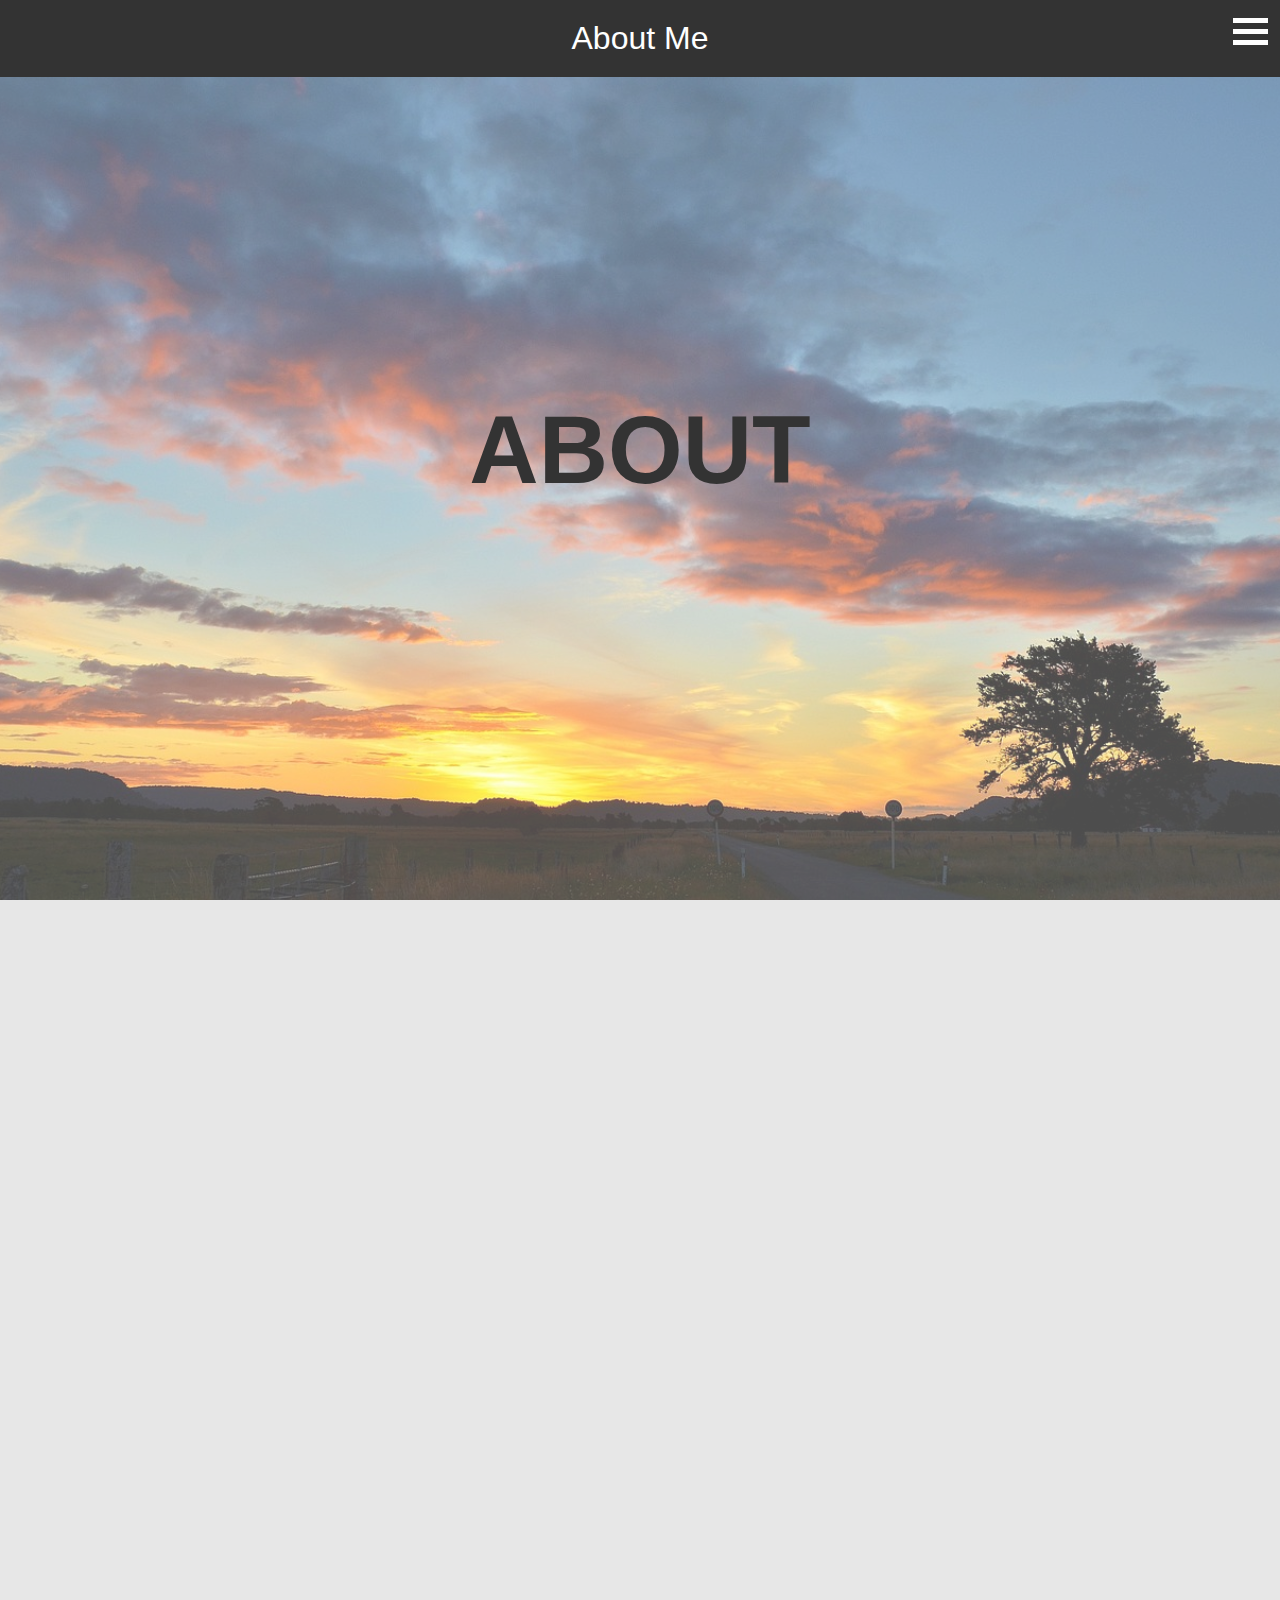
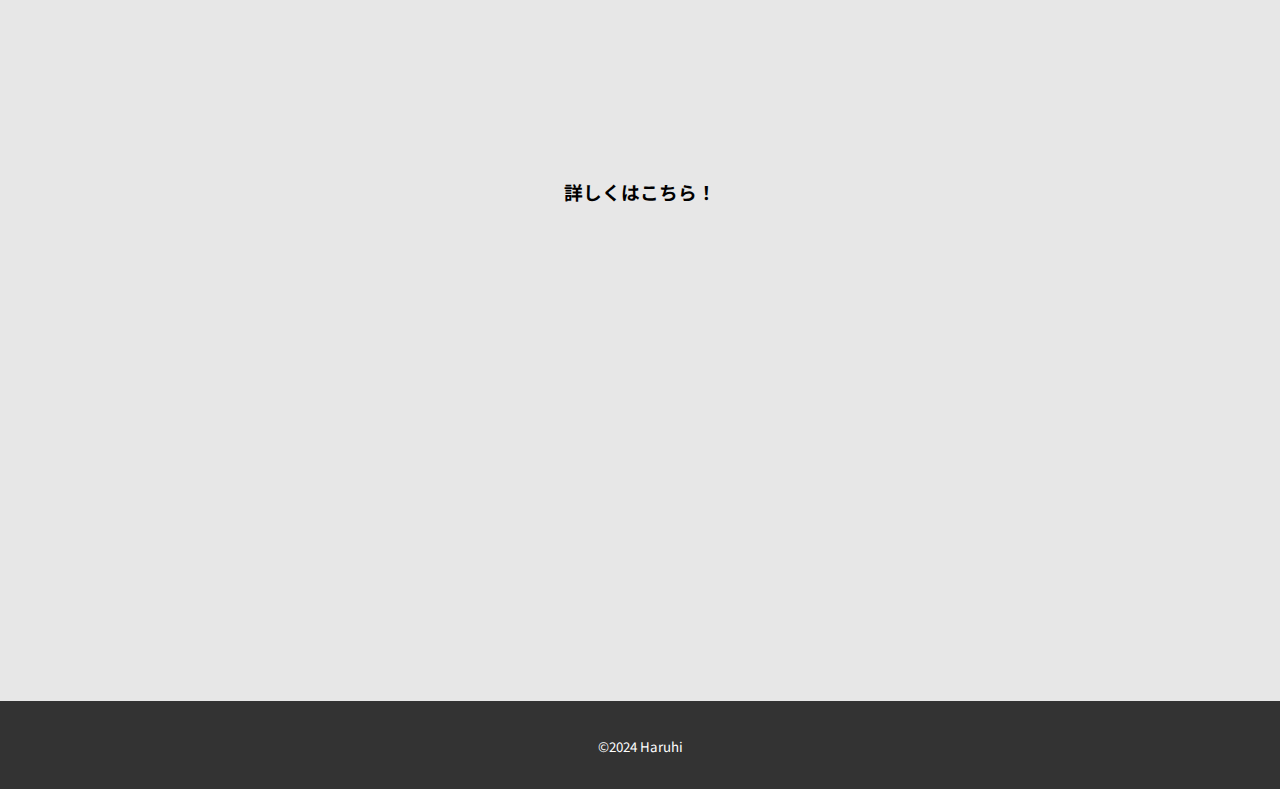
<file: about.html>
<!DOCTYPE html>
<html lang="en">
  <head>
    <meta charset="UTF-8">
    <meta http-equiv="X-UA-Compatible" content="IE=edge">
    <meta name="viewport" content="width=device-width,intial-scale=1.0">
    <title>About Me-about</title>
    <link rel="stylesheet" href="style.css">
  </head>

  <body>
    <div class="cover-home">
      <div class="background-image"></div>
      <div class="header">
        <nav class="navbar">
          <h2 class="logo">About Me</h2>
          <div class="menu-icon" onclick="toggleMenu()">
              <div class="bar1"></div>
              <div class="bar2"></div>
              <div class="bar3"></div>
          </div>
          <ul class="menu">
              <li><a href="index.html">ホーム</a></li>
              <li><a href="about.html">自己紹介</a></li>
              <li><a href="contact.html">お問い合わせ</a></li>
              <li><a href="genshin.html">原神</a></li>
              <li><a href="star_rail.html">崩壊スターレイル</a></li>
              <li><a href="meichou.html">鳴潮</a></li>
              <li><a href="zzz.html">ゼンレスゾーンゼロ</a></li>
          </ul>
      </nav>
        <h2 class="page-title">ABOUT</h2>
      </div>
    </div>
    <div class="top">
      <div class="box fadeln">Name<br>三上春陽</div>
      <div class="box fadeUp">Maijor<br>ホワイトハッカー専攻</div>
      <div class="box fadeDown">Like<br>ゲーム</div>
      <h3>詳しくはこちら！</h3>
      <div class="image-buttons">
          <div class="button timing02">
              <a href="genshin.html"><img src="img/無題10_20240718092043.png" alt="genshin "></a>
              <p>Genshin</p>
          </div>
          <div class="button timing03">
              <a href="star_rail.html"><img src="img/無題11_20240718091911.png" alt="star rail"></a>
              <p>Honkai<br>Star Rail</p>
          </div>
          <div class="button timing04">
              <a href="meichou.html"><img src="img/無題12_20240718091604.png" alt="Wuthering Waves"></a>
              <p>Wuthering<br>Waves</p>
          </div>
          <div class="button timing05">
              <a href="zzz.html"><img src="img/無題13_20240718091444.png" alt="zzz"></a>
              <p>ZZZ</p>
          </div>
      </div>
  </div>  
    <div class="copyright">
      <small>&copy;2024 Haruhi</small>
    </div>
    <script src="js/scripts.js"></script>
  </body>
</html>
</file>
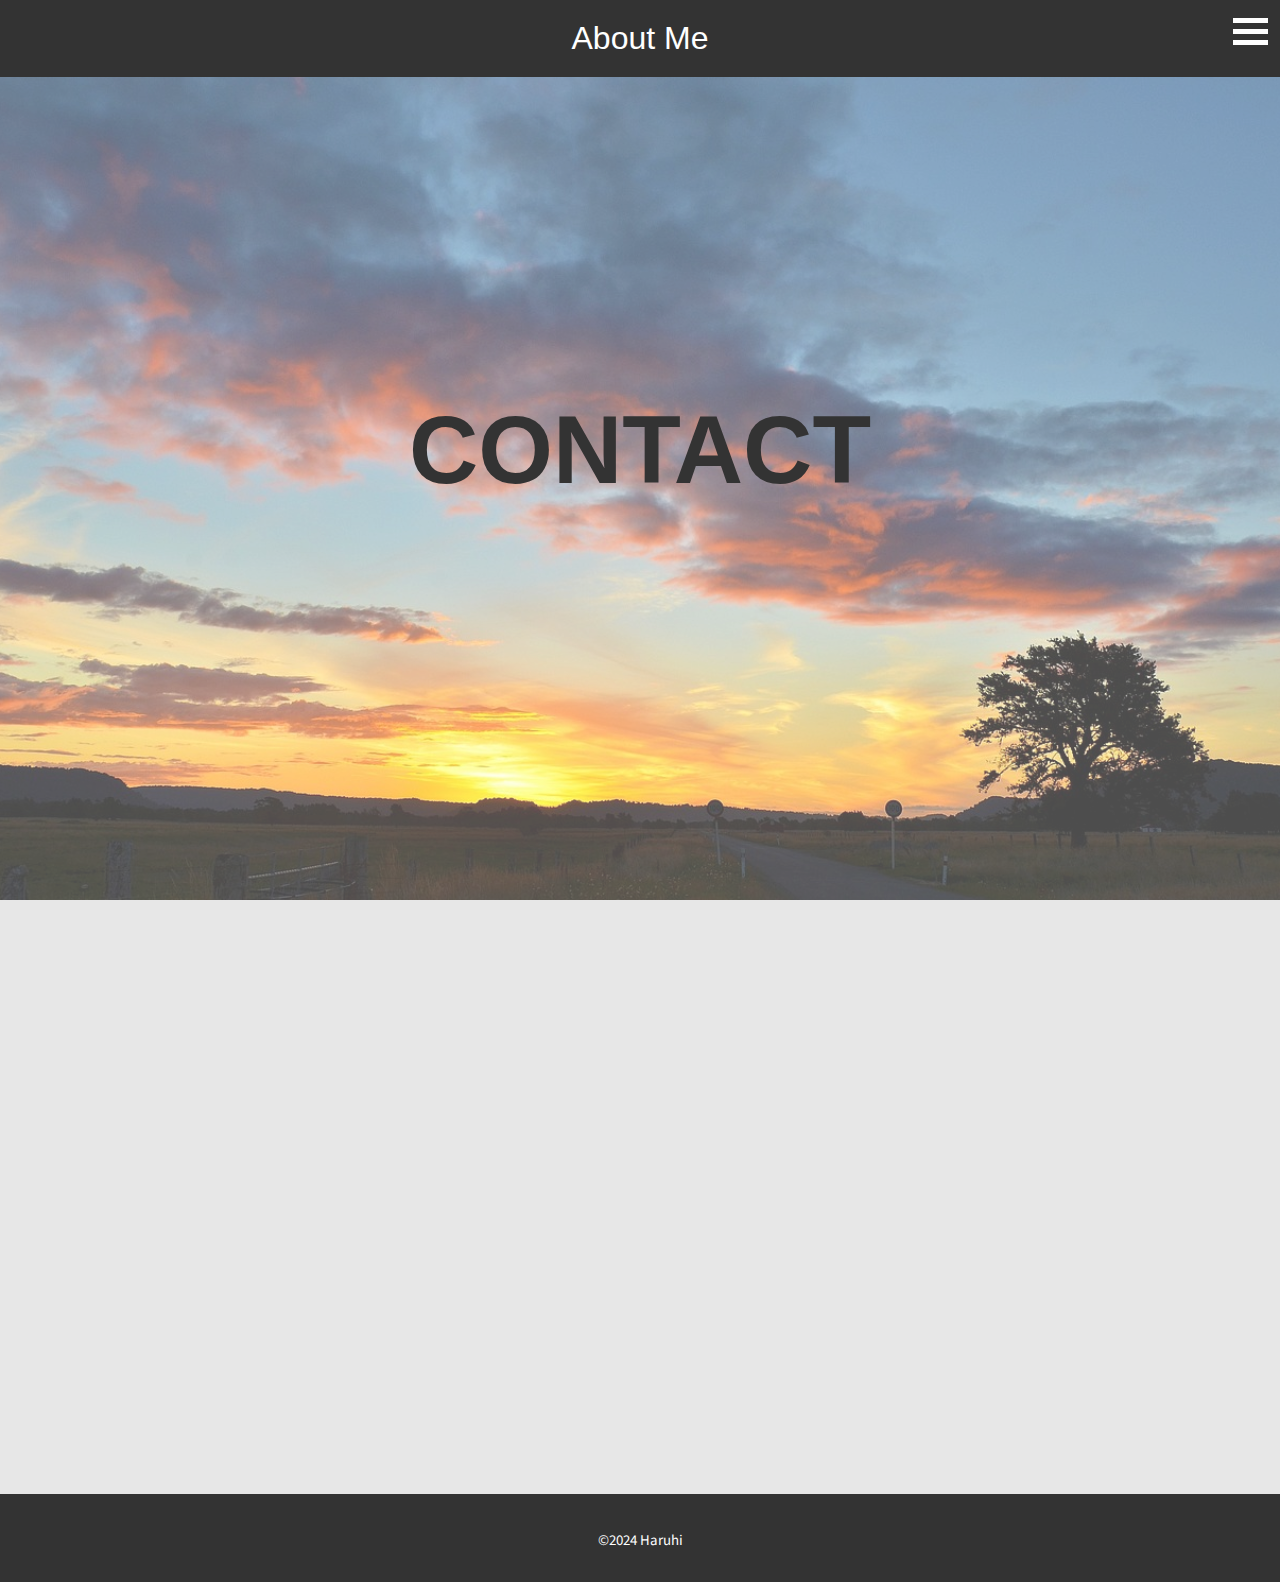
<file: contact.html>
<!DOCTYPE html>
<html lang="en">
<head>
    <meta charset="UTF-8">
    <meta http-equiv="X-UA-Compatible" content="IE=edge">
    <meta name="viewport" content="width=device-width, initial-scale=1.0">
    <title>About Me - Contact</title>
    <link rel="stylesheet" href="style.css">
</head>
<body>
    <div class="cover-home">
        <div class="background-image"></div>
        <div class="header">
          <nav class="navbar">
            <h2 class="logo">About Me</h2>
            <div class="menu-icon" onclick="toggleMenu()">
                <div class="bar1"></div>
                <div class="bar2"></div>
                <div class="bar3"></div>
            </div>
            <ul class="menu">
                <li><a href="index.html">ホーム</a></li>
                <li><a href="about.html">自己紹介</a></li>
                <li><a href="contact.html">お問い合わせ</a></li>
                <li><a href="genshin.html">原神</a></li>
                <li><a href="star_rail.html">崩壊スターレイル</a></li>
                <li><a href="meichou.html">鳴潮</a></li>
                <li><a href="zzz.html">ゼンレスゾーンゼロ</a></li>
            </ul>
        </nav>
        <h2 class="page-title">CONTACT</h2>
        </div>
    </div>
    
    <div class="container">
        
        <div class="box fead-in">
            <form action="#">
                <div class="form-col">
                    <label for="yourName" class="form-label">お名前</label>
                    <input type="text" name="お名前" id="yourName">
                </div>
                <div class="form-col">
                    <label for="yourEmail" class="form-label">E-Mail</label>
                    <input type="email" name="E-Mail" id="yourEmail">
                </div>
                <div class="form-col">
                    <label for="yourInquiry" class="form-label">お問い合わせ内容</label>
                    <textarea name="お問い合わせ内容" id="yourInquiry" cols="30" rows="10"></textarea>
                </div>
                <div class="form-btn">
                    <button type="submit" onclick="buttonClick()">送信する</button>
                </div>
            </form>
        </div>
    </div>

    <div class="copyright">
        <small>&copy;2024 Haruhi</small>
    </div>
    <script src="js/scripts.js"></script>
</body>
</html>
</file>
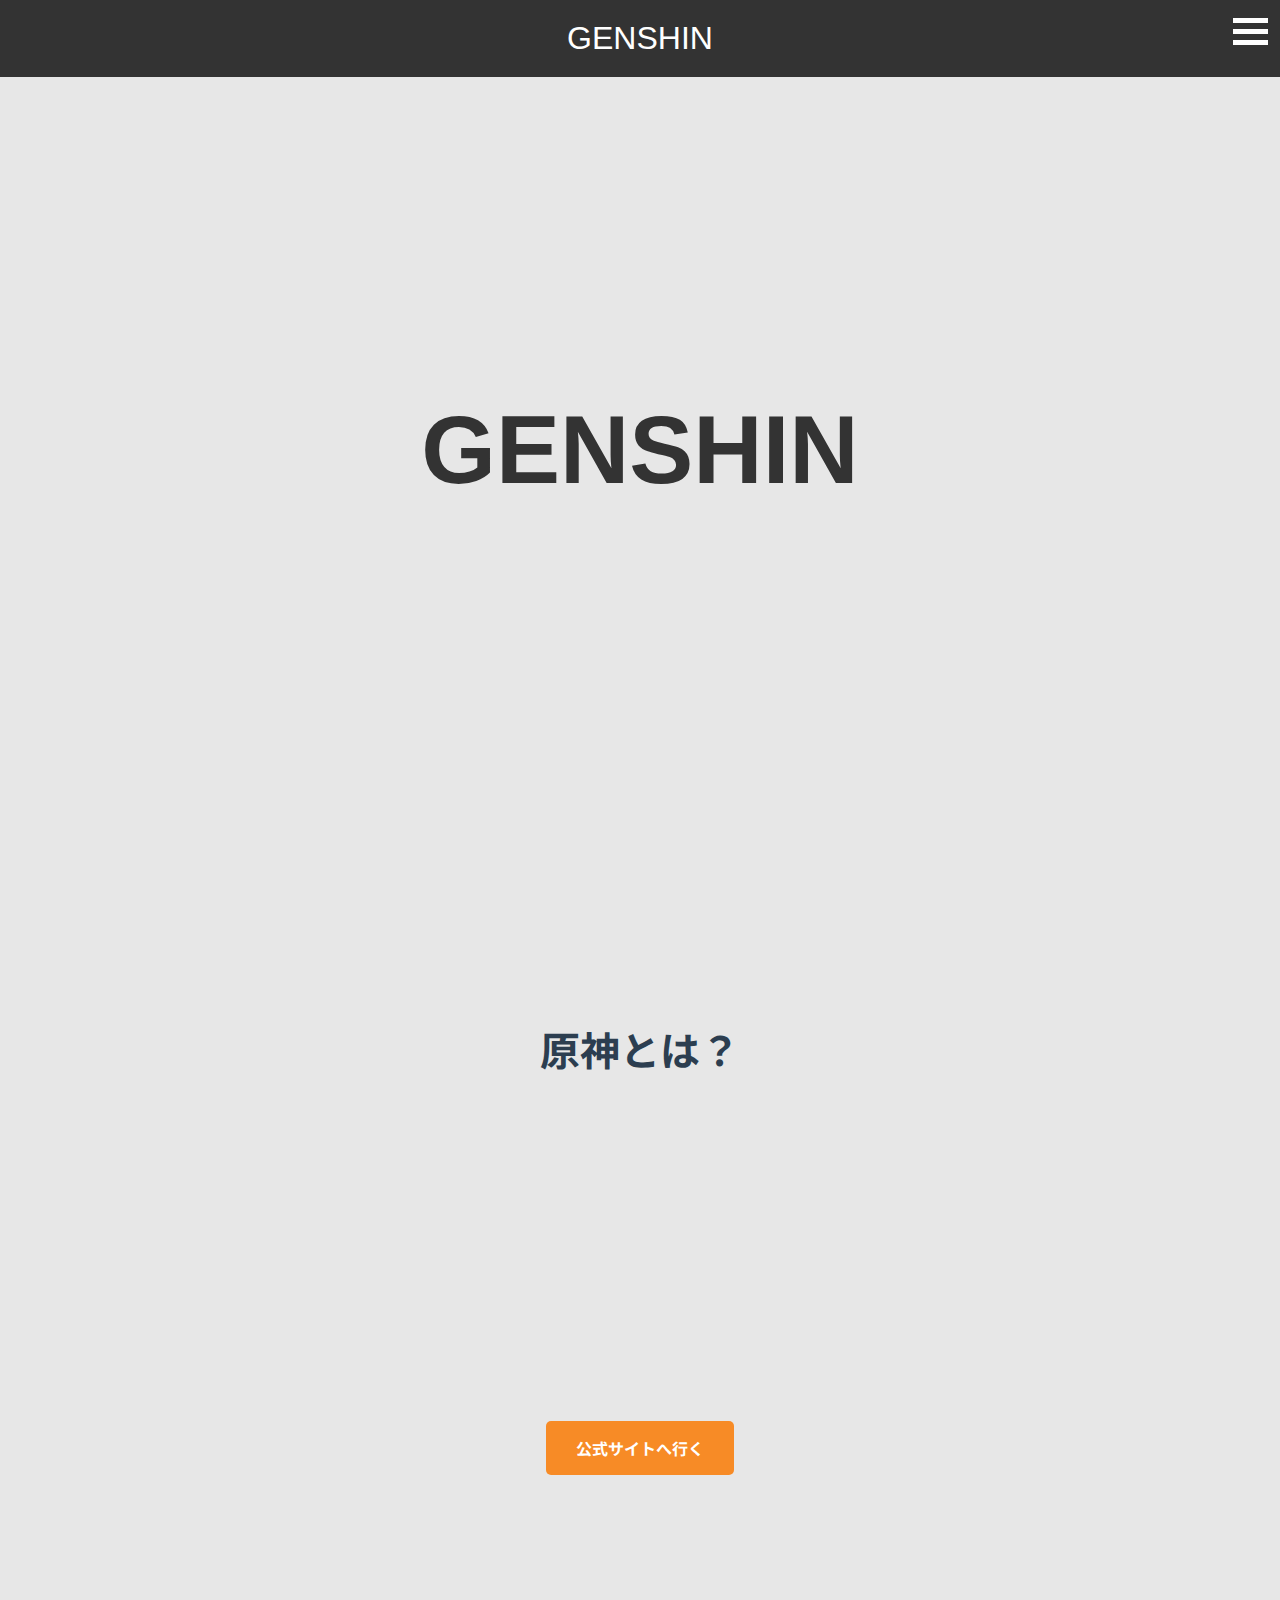
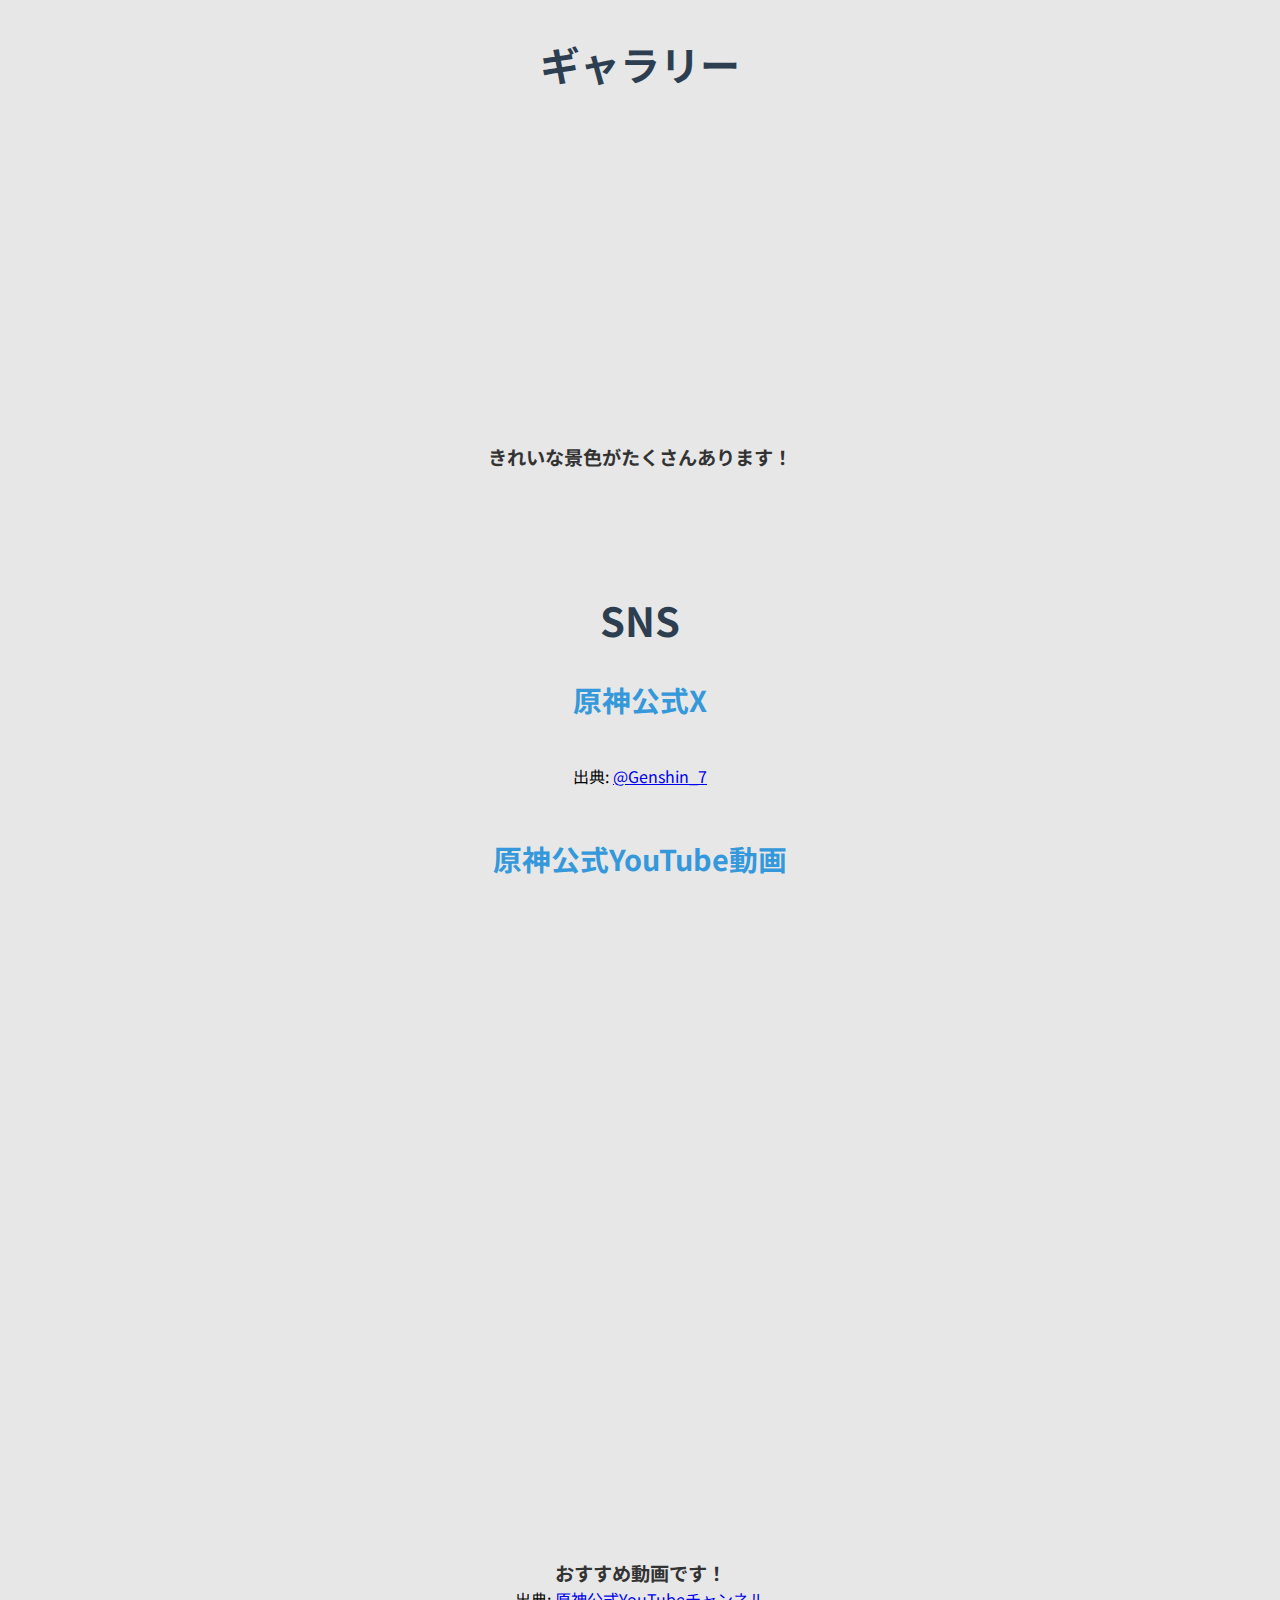
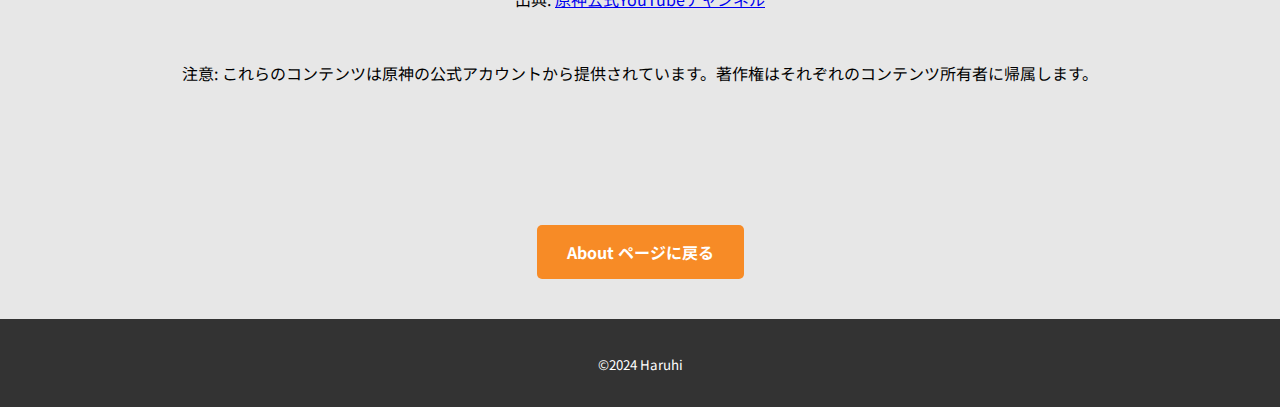
<file: genshin.html>
<!DOCTYPE html>
<html lang="ja">
<head>
    <meta charset="UTF-8">
    <meta name="viewport" content="width=device-width, initial-scale=1.0">
    <title>原神 - ゲーム紹介</title>
    <link rel="stylesheet" href="style.css">
</head>
<body>
    <div class="cover-home">
        <div class="background-image"></div>
        <div class="header">
            <nav class="navbar">
              <h2 class="logo">GENSHIN</h2>
              <div class="menu-icon" onclick="toggleMenu()">
                <div class="bar1"></div>
                <div class="bar2"></div>
                <div class="bar3"></div>
              </div>
            <ul class="menu">
                <li><a href="#game-info">ゲーム紹介</a></li>
                <li><a href="#gallery">ギャラリー</a></li>
                <li><a href="#social-media">SNS</a></li>
                <li><a href="about.html">aboutに戻る</a></li>
            </ul>
            </nav>
            <h2 class="page-title">GENSHIN</h2>
        </div>
    </div>

    <main>
        <section id="game-info" class="section">
            <h2 class="section-title">原神とは？</h2>
            <div class="box">
                <p>原神は、広大なオープンワールドを舞台にした冒険RPGです。テイワットと呼ばれる幻想的な世界を探索し、個性豊かなキャラクターを操作して、壮大な物語を体験します。美しいグラフィックと自由度の高いゲームプレイが特徴で、プレイヤーは自分のペースで冒険を楽しむことができます。</p>
            </div>
        </section>

        
        <div class="go-to-official">
            <a href="https://genshin.hoyoverse.com/ja/home" class="official-button">公式サイトへ行く</a>
        </div>

        <section id="gallery" class="section">
            <h2 class="section-title">ギャラリー</h2>
            <div class="gallery">
                <img src="img/20230226203223.png" alt="原神スクリーンショット1">
                <img src="img/20240809144449.png" alt="原神スクリーンショット2">
                <img src="img/20240803085506.png" alt="原神スクリーンショット3">
            </div>
            <p class="description">きれいな景色がたくさんあります！</p>
        </section>

        <section id="social-media" class="section">
            <h2 class="section-title">SNS</h2>
            
            <div class="twitter-embed">
                <h3>原神公式X</h3>
                <a class="twitter-timeline"  data-height="600" href="https://twitter.com/Genshin_7?ref_src=twsrc%5Etfw">Tweets by Genshin_7</a> <script async src="https://platform.twitter.com/widgets.js" charset="utf-8"></script>
                <script async src="https://platform.twitter.com/widgets.js" charset="utf-8"></script>
                <p class="source-info">出典: <a href="https://twitter.com/Genshin_7" target="_blank">@Genshin_7</a></p>
            </div>
            
            <div class="youtube-embed">
                <h3>原神公式YouTube動画</h3>
                <iframe width="480" height="315" src="https://www.youtube.com/embed/lQoyQdLEIvk?si=PsDcZdh2hqcVEjaR" title="YouTube video player" frameborder="0" allow="accelerometer; autoplay; clipboard-write; encrypted-media; gyroscope; picture-in-picture; web-share" referrerpolicy="strict-origin-when-cross-origin" allowfullscreen></iframe>
                <iframe width="480" height="315" src="https://www.youtube.com/embed/-91yK7nai00?si=8cZHLAtMwIkJDDVv" title="YouTube video player" frameborder="0" allow="accelerometer; autoplay; clipboard-write; encrypted-media; gyroscope; picture-in-picture; web-share" referrerpolicy="strict-origin-when-cross-origin" allowfullscreen></iframe>
                <iframe width="480" height="315" src="https://www.youtube.com/embed/klulzob0O4w?si=IBKh3pgLqyZuVmVt" title="YouTube video player" frameborder="0" allow="accelerometer; autoplay; clipboard-write; encrypted-media; gyroscope; picture-in-picture; web-share" referrerpolicy="strict-origin-when-cross-origin" allowfullscreen></iframe>
                <p class="description">おすすめ動画です！</p>
                <p class="source-info">出典: <a href="https://www.youtube.com/@Genshin_JP" target="_blank">原神公式YouTubeチャンネル</a></p>
            </div>
            
            <p class="disclaimer">注意: これらのコンテンツは原神の公式アカウントから提供されています。著作権はそれぞれのコンテンツ所有者に帰属します。</p>
        </section>
  
    </main>

  

    <div class="back-to-about">
        <a href="about.html" class="back-button">About ページに戻る</a>
    </div>


    <div class="copyright">
        <small>&copy;2024 Haruhi</small>
    </div>

    <script async src="https://platform.twitter.com/widgets.js" charset="utf-8"></script>
    <script src="js/scripts.js"></script>
</body>
</html>
</file>
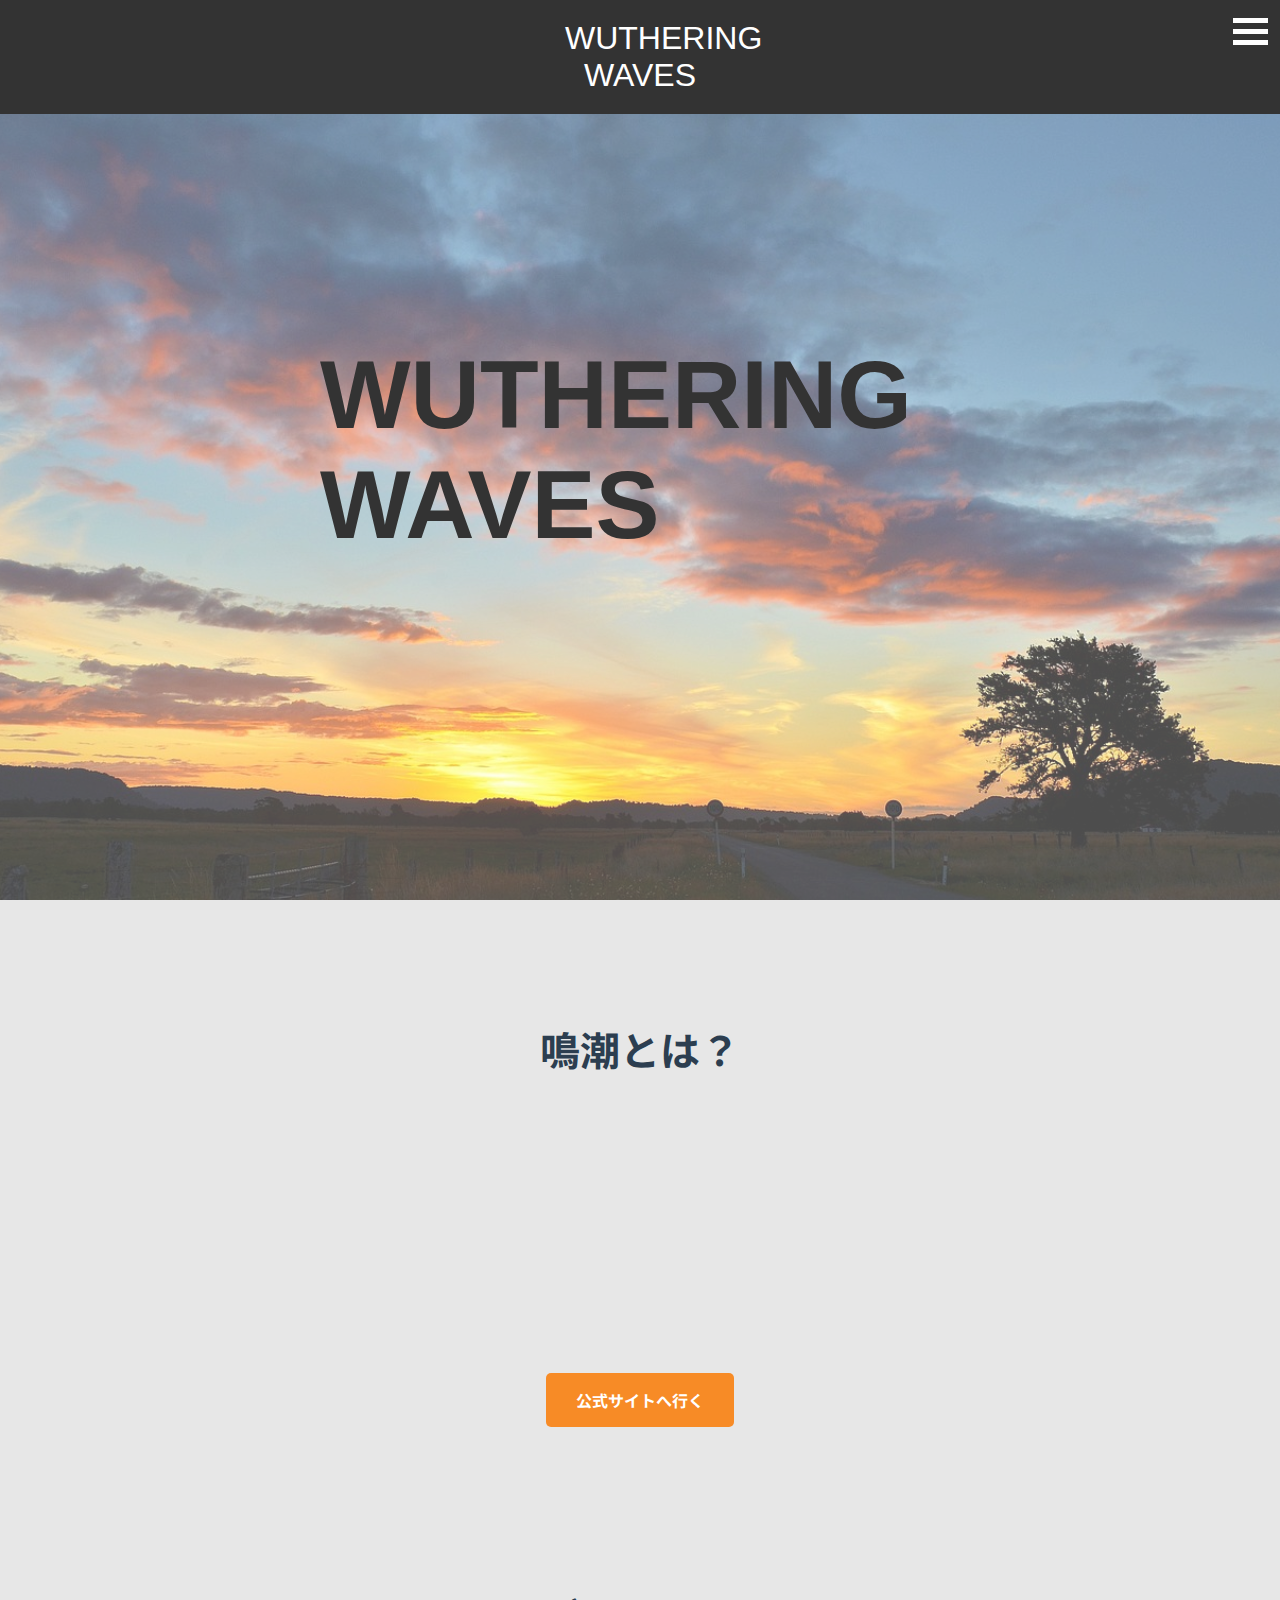
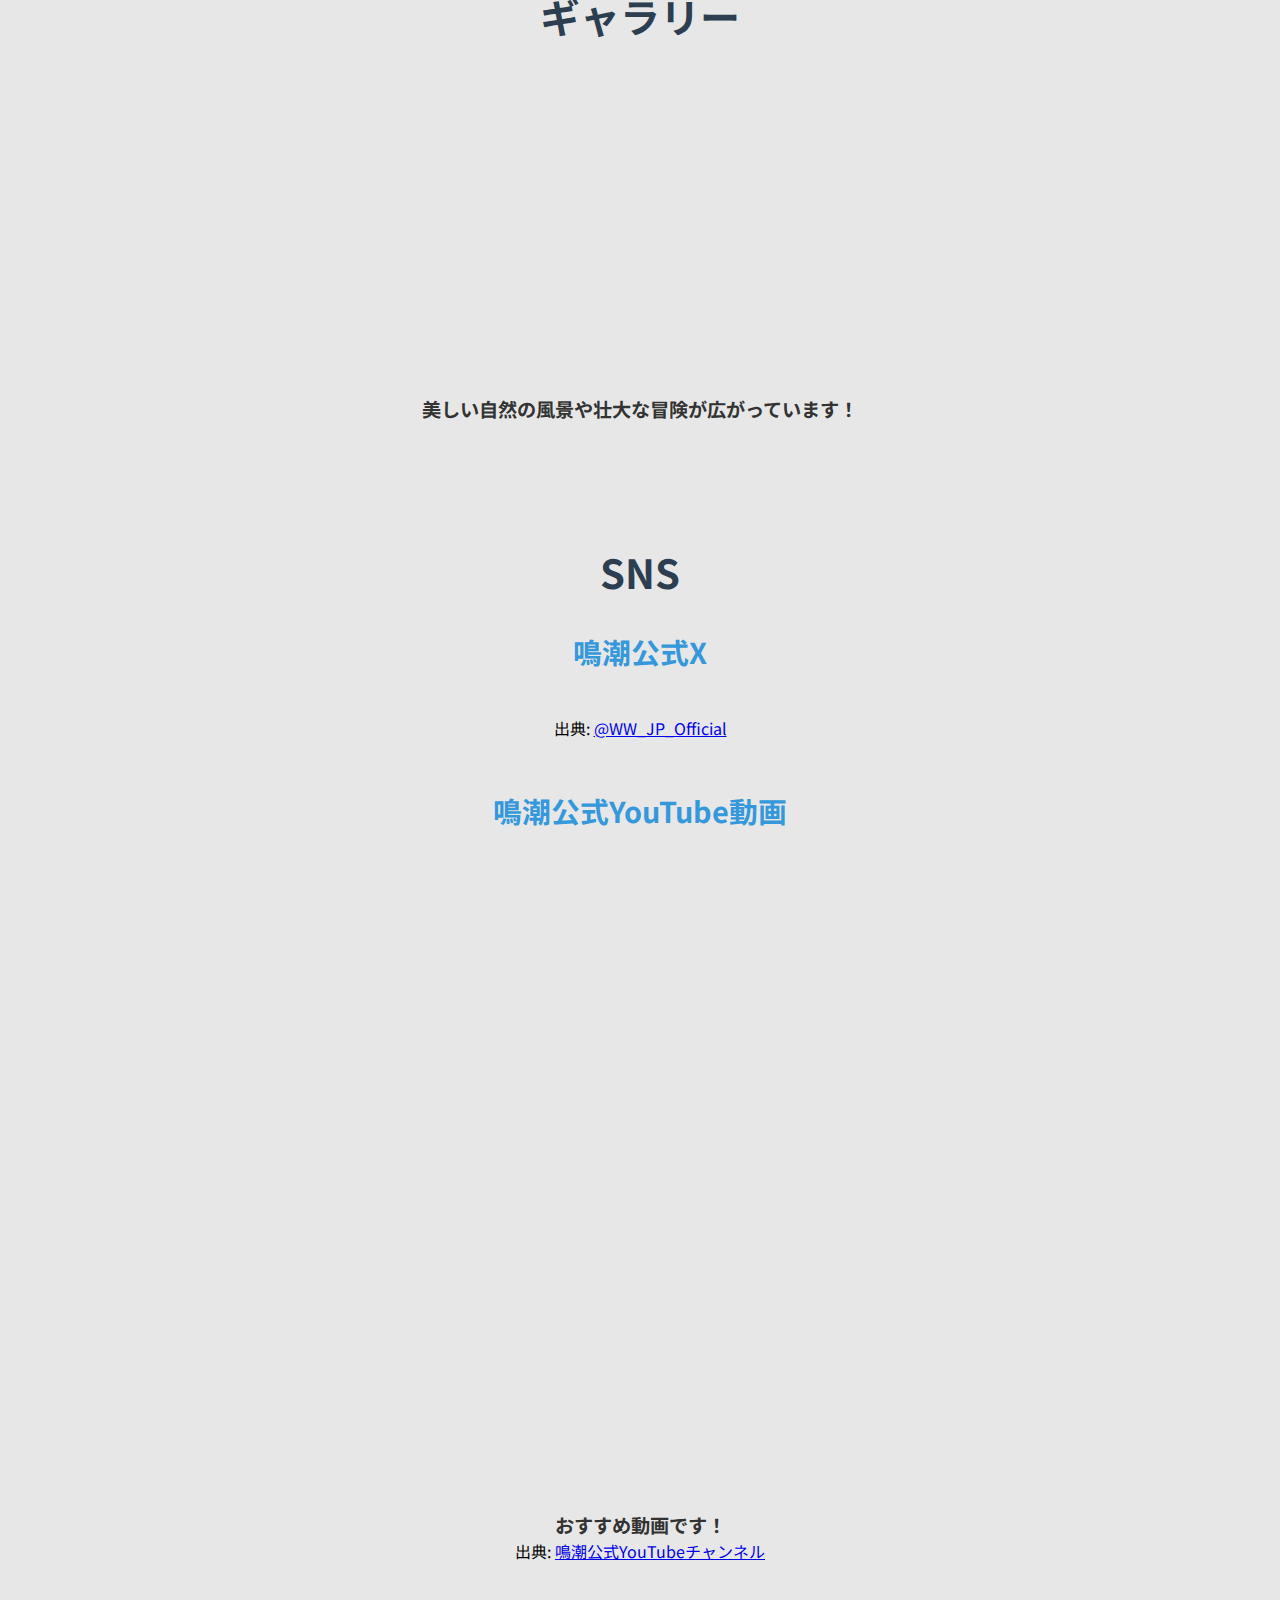
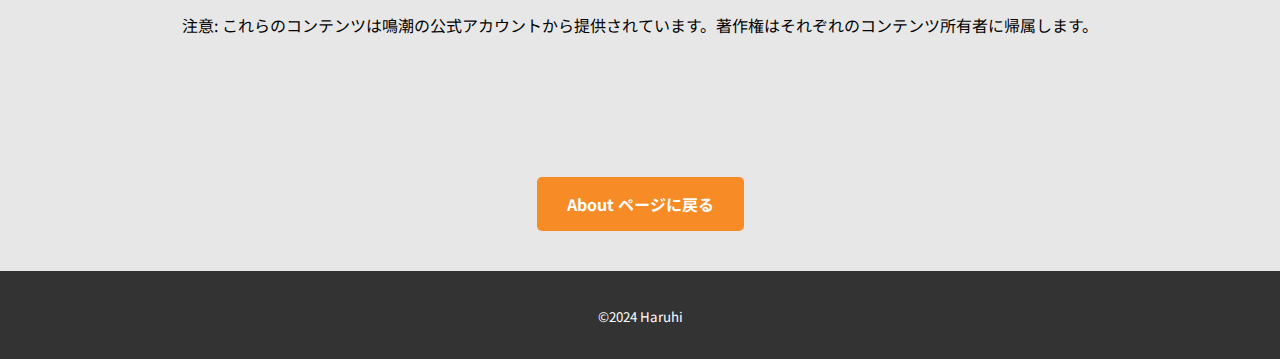
<file: meichou.html>
<!DOCTYPE html>
<html lang="ja">
<head>
    <meta charset="UTF-8">
    <meta name="viewport" content="width=device-width, initial-scale=1.0">
    <title>鳴潮 - ゲーム紹介</title>
    <link rel="stylesheet" href="style.css">
</head>
<body>
    <div class="cover-home">
        <div class="background-image"></div>
        <div class="header">
            <nav class="navbar">
              <h2 class="logo">WUTHERING WAVES</h2>
              <div class="menu-icon" onclick="toggleMenu()">
                <div class="bar1"></div>
                <div class="bar2"></div>
                <div class="bar3"></div>
              </div>
            <ul class="menu">
                <li><a href="#game-info">ゲーム紹介</a></li>
                <li><a href="#gallery">ギャラリー</a></li>
                <li><a href="#social-media">SNS</a></li>
                <li><a href="about.html">aboutに戻る</a></li>
            </ul>
            </nav>
            <h2 class="page-title">WUTHERING WAVES</h2>
        </div>
    </div>
    <main>
        <section id="game-info" class="section">
            <h2 class="section-title">鳴潮とは？</h2>
            <div class="box">
                <p>終末世界を舞台とするリアルタイムバトル収集オープンワールドRPG、基本無料で楽しめる。 特徴的な要素“音骸”を集め、使役し、宿命と向かい合っていくことになる。</p>
            </div>
        </section>

        <div class="go-to-official">
            <a href="https://wutheringwaves.kurogames.com/jp/main" class="official-button">公式サイトへ行く</a>
        </div>
    
    
        <section id="gallery" class="section">
            <h2 class="section-title">ギャラリー</h2>
            <div class="gallery">
                <img src="img/20240804102558.png" alt="鳴潮スクリーンショット1">
                <img src="img/20240804103014.png" alt="鳴潮スクリーンショット2">
                <img src="img/20240804103440.png" alt="鳴潮スクリーンショット3">
            </div>
            <p class="description">美しい自然の風景や壮大な冒険が広がっています！</p>
        </section>
    
        <section id="social-media" class="section">
            <h2 class="section-title">SNS</h2>
            
            <div class="twitter-embed">
                <h3>鳴潮公式X</h3>
                <a class="twitter-timeline" data-width="600" data-height="600" href="https://twitter.com/WW_JP_Official?ref_src=twsrc%5Etfw">Tweets by WW_JP_Official</a> <script async src="https://platform.twitter.com/widgets.js" charset="utf-8"></script>
                <p class="source-info">出典: <a href="https://x.com/WW_JP_Official" target="_blank">@WW_JP_Official</a></p>
            </div>
            
            <div class="youtube-embed">
                <h3>鳴潮公式YouTube動画</h3>
                <iframe width="480" height="315" src="https://www.youtube.com/embed/7cmSwNACo3g?si=GQ4Ue2IDKL4Wu2O-" title="YouTube video player" frameborder="0" allow="accelerometer; autoplay; clipboard-write; encrypted-media; gyroscope; picture-in-picture; web-share" referrerpolicy="strict-origin-when-cross-origin" allowfullscreen></iframe>
                <iframe width="480" height="315" src="https://www.youtube.com/embed/BaB7ay0epZ0?si=1yVFRBn0wP6tlXra" title="YouTube video player" frameborder="0" allow="accelerometer; autoplay; clipboard-write; encrypted-media; gyroscope; picture-in-picture; web-share" referrerpolicy="strict-origin-when-cross-origin" allowfullscreen></iframe>
                <iframe width="480" height="315" src="https://www.youtube.com/embed/r_QZTMI1Qps?si=thnnpXV5K-ejf1o8" title="YouTube video player" frameborder="0" allow="accelerometer; autoplay; clipboard-write; encrypted-media; gyroscope; picture-in-picture; web-share" referrerpolicy="strict-origin-when-cross-origin" allowfullscreen></iframe>
                <p class="description">おすすめ動画です！</p>
                <p class="source-info">出典: <a href="https://www.youtube.com/@wutheringwaves3352" target="_blank">鳴潮公式YouTubeチャンネル</a></p>
            </div>
            
            <p class="disclaimer">注意: これらのコンテンツは鳴潮の公式アカウントから提供されています。著作権はそれぞれのコンテンツ所有者に帰属します。</p>
        </section>
    </main>
    
   

    

    <div class="back-to-about">
        <a href="about.html" class="back-button">About ページに戻る</a>
    </div>


    <div class="copyright">
        <small>&copy;2024 Haruhi</small>
    </div>

    <script async src="https://platform.twitter.com/widgets.js" charset="utf-8"></script>
    <script src="js/scripts.js"></script>
</body>
</html>
</file>
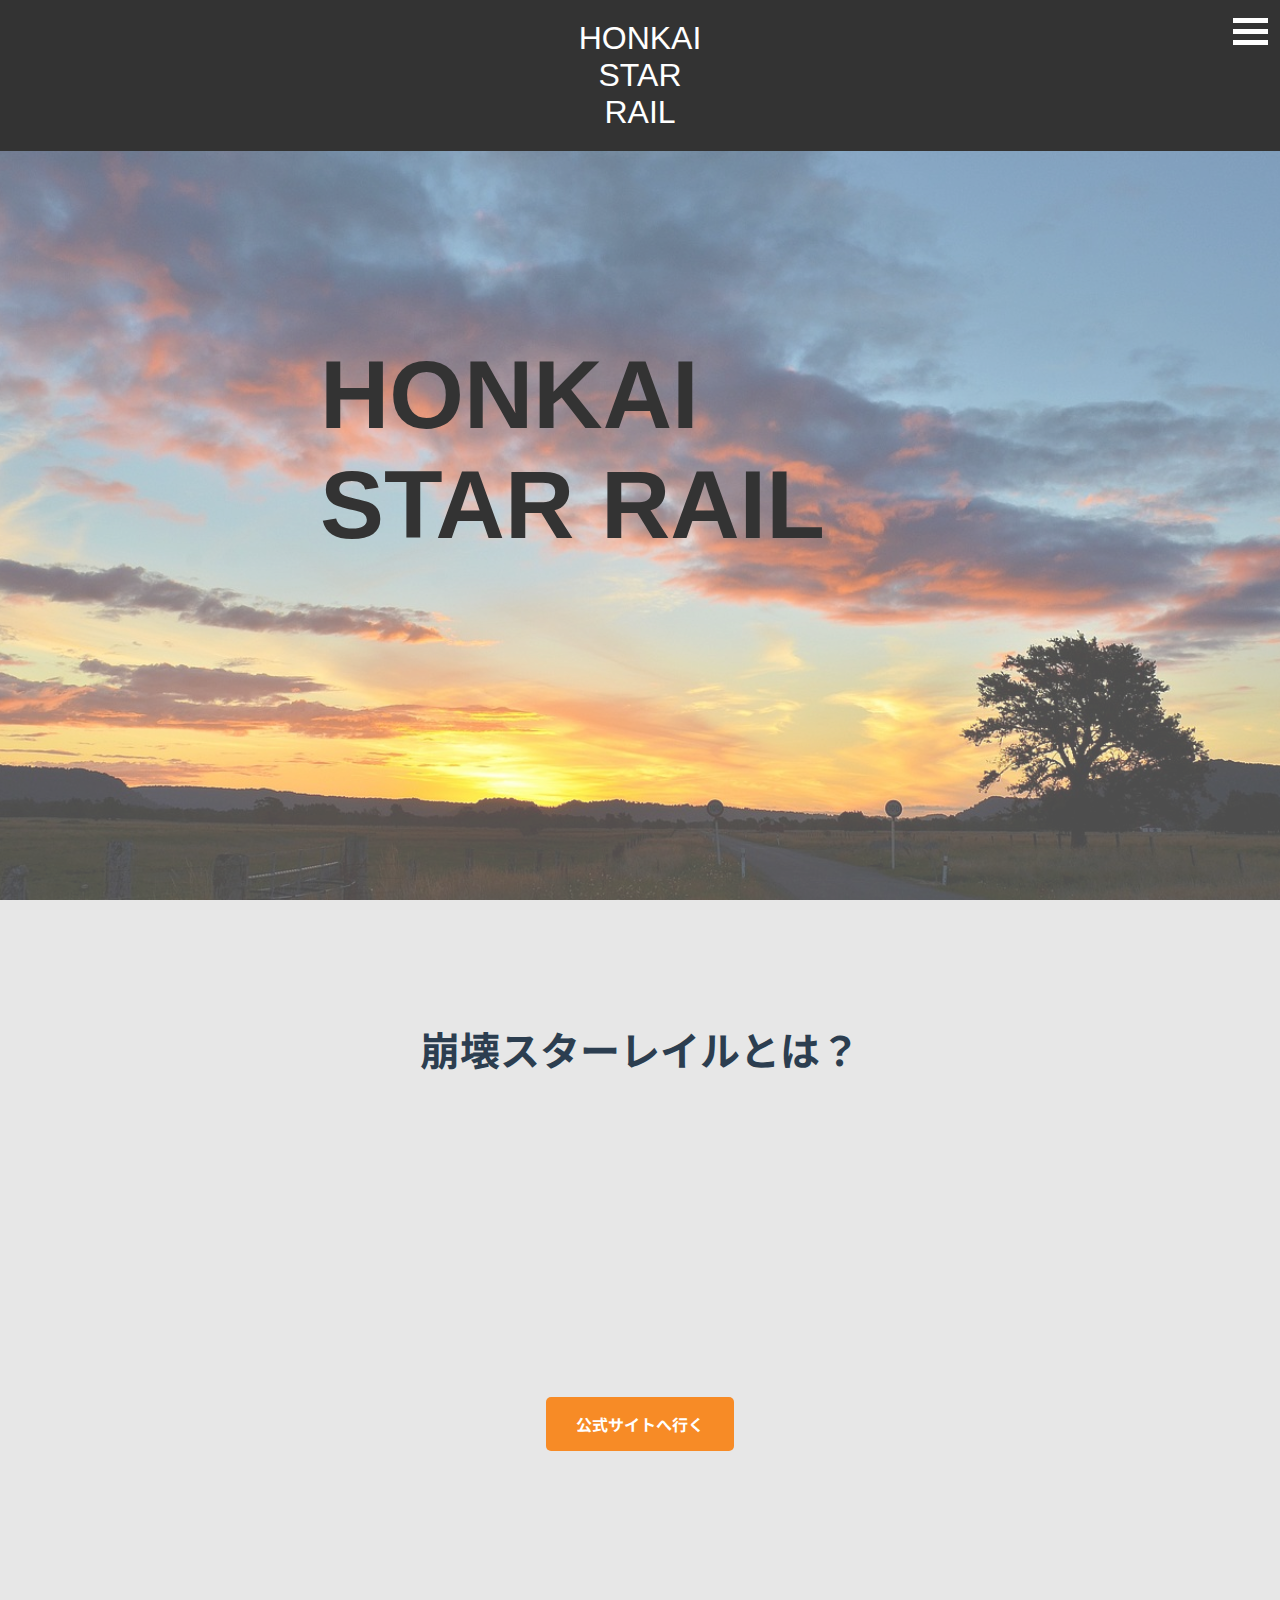
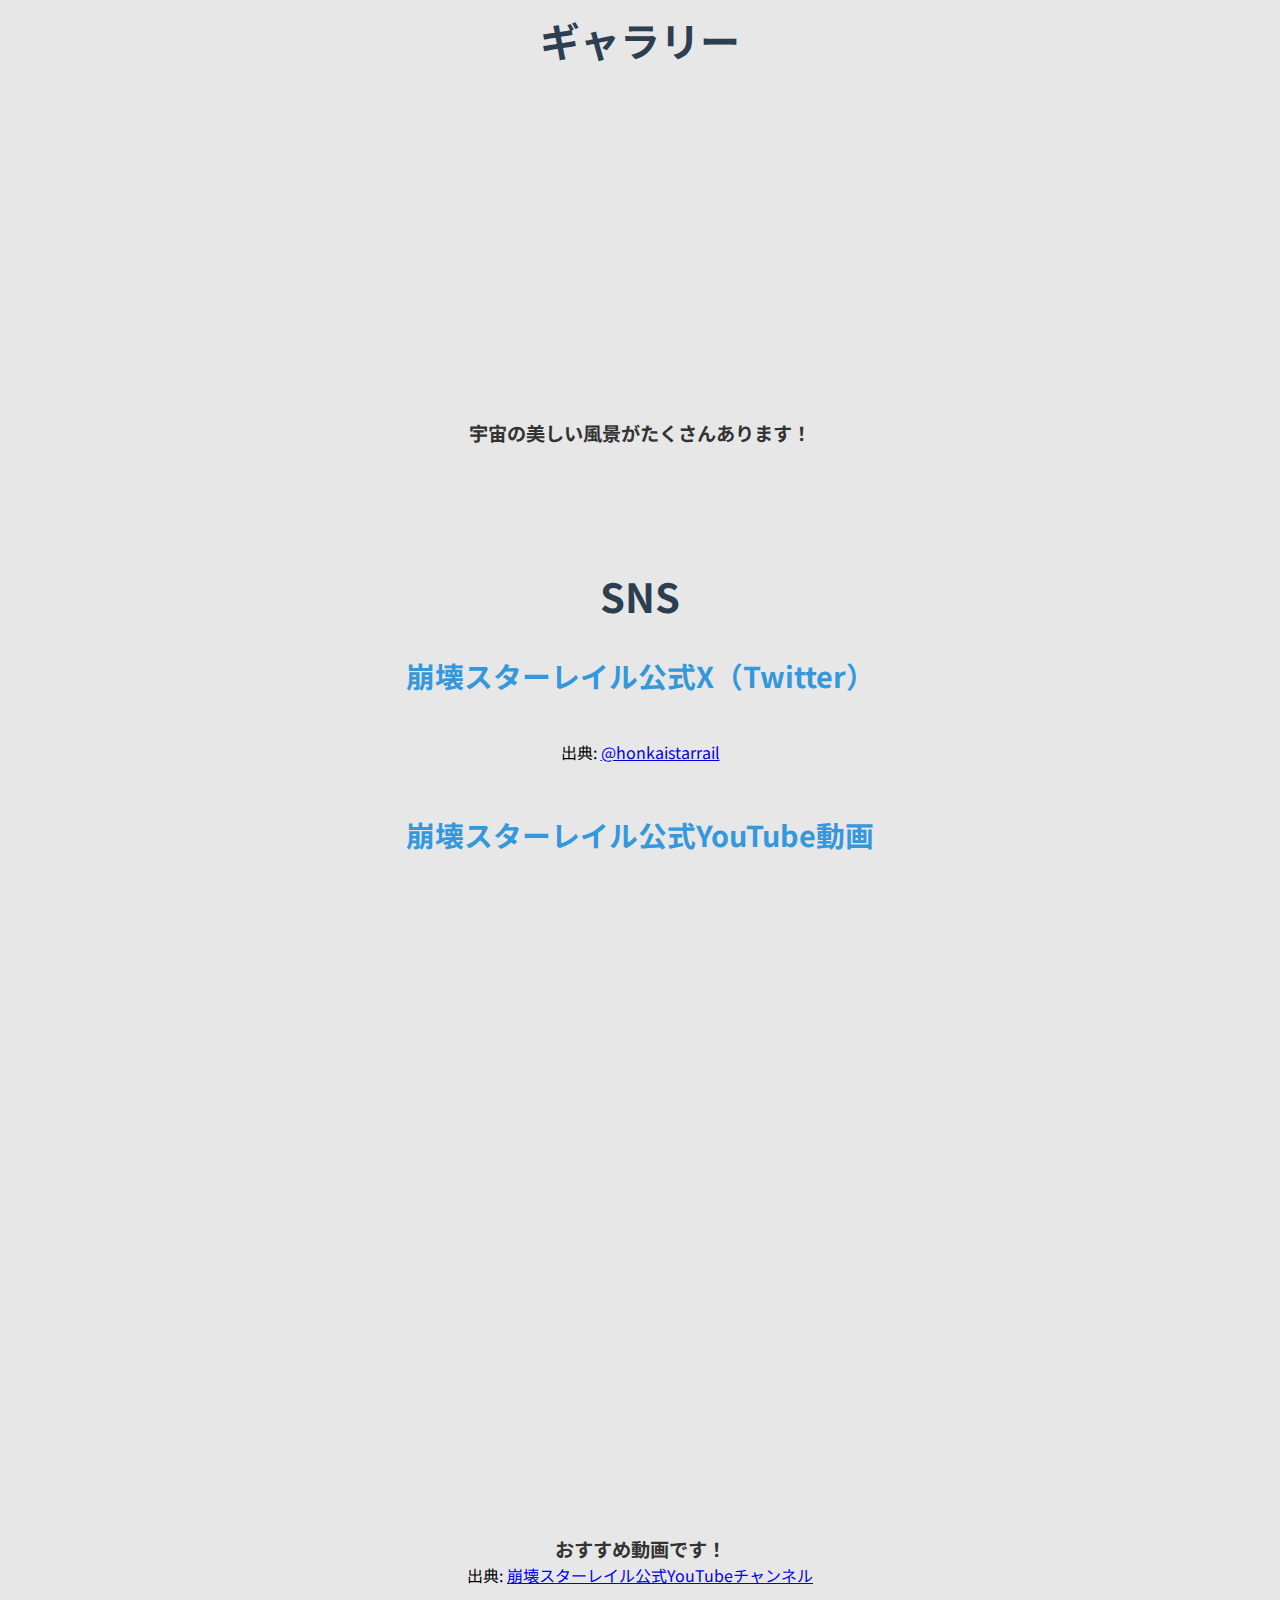
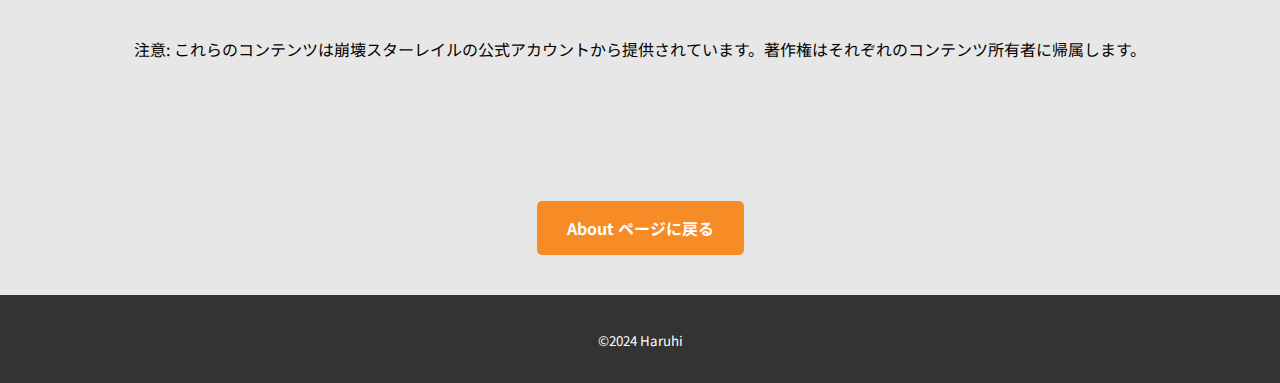
<file: star_rail.html>
<!DOCTYPE html>
<html lang="ja">
<head>
    <meta charset="UTF-8">
    <meta name="viewport" content="width=device-width, initial-scale=1.0">
    <title>崩壊スターレイル - ゲーム紹介</title>
    <link rel="stylesheet" href="style.css">
</head>
<body>
    <div class="cover-home">
        <div class="background-image"></div>
        <div class="header">
            <nav class="navbar">
              <h2 class="logo">HONKAI STAR RAIL</h2>
              <div class="menu-icon" onclick="toggleMenu()">
                <div class="bar1"></div>
                <div class="bar2"></div>
                <div class="bar3"></div>
              </div>
            <ul class="menu">
                <li><a href="#game-info">ゲーム紹介</a></li>
                <li><a href="#gallery">ギャラリー</a></li>
                <li><a href="#social-media">SNS</a></li>
                <li><a href="about.html">aboutに戻る</a></li>
            </ul>
            </nav>
            <h2 class="page-title">HONKAI STAR RAIL</h2>
        </div>
    </div>
    <main>
        <section id="game-info" class="section">
            <h2 class="section-title">崩壊スターレイルとは？</h2>
            <div class="box">
                <p>「星穹列車」に乗り、宇宙に広がる未知の世界を大冒険していくスペースファンタジーRPG。 プレイヤーは特別な旅人として、「開拓」の意思を受け継ぐ仲間たちと共に銀河を駆け、新たな文明や仲間と出会い、それぞれの世界で冒険を繰り広げていく。</p>
            </div>
        </section>

        <div class="go-to-official">
            <a href="https://hsr.hoyoverse.com/ja-jp/home" class="official-button">公式サイトへ行く</a>
        </div>
    
    
        <section id="gallery" class="section">
            <h2 class="section-title">ギャラリー</h2>
            <div class="gallery">
                <img src="img/StarRail_Image_1722729419.png" alt="崩壊スターレイルスクリーンショット1">
                <img src="img/StarRail_Image_1722729734.png" alt="崩壊スターレイルスクリーンショット2">
                <img src="img/StarRail_Image_1722730200.png" alt="崩壊スターレイルスクリーンショット3">
            </div>
            <p class="description">宇宙の美しい風景がたくさんあります！</p>
        </section>
    
        <section id="social-media" class="section">
            <h2 class="section-title">SNS</h2>
            
            <div class="twitter-embed">
                <h3>崩壊スターレイル公式X（Twitter）</h3>
                <a class="twitter-timeline"  data-height="600" href="https://twitter.com/houkaistarrail?ref_src=twsrc%5Etfw">Tweets by houkaistarrail</a> <script async src="https://platform.twitter.com/widgets.js" charset="utf-8"></script>
                <p class="source-info">出典: <a href="https://x.com/houkaistarrail" target="_blank">@honkaistarrail</a></p>
            </div>
            
            <div class="youtube-embed">
                <h3>崩壊スターレイル公式YouTube動画</h3>
                <iframe width="480" height="315" src="https://www.youtube.com/embed/oxJeQc-C-_4?si=TlmEgMwbfOkjcN76" title="YouTube video player" frameborder="0" allow="accelerometer; autoplay; clipboard-write; encrypted-media; gyroscope; picture-in-picture; web-share" referrerpolicy="strict-origin-when-cross-origin" allowfullscreen></iframe>
                <iframe width="480" height="315" src="https://www.youtube.com/embed/qO8iDoPIXUU?si=QMLENSzgO9Vg6ZFU" title="YouTube video player" frameborder="0" allow="accelerometer; autoplay; clipboard-write; encrypted-media; gyroscope; picture-in-picture; web-share" referrerpolicy="strict-origin-when-cross-origin" allowfullscreen></iframe>
                <iframe width="480" height="315" src="https://www.youtube.com/embed/YISiqN0N9JA?si=3u68bgGviVHL6PJn" title="YouTube video player" frameborder="0" allow="accelerometer; autoplay; clipboard-write; encrypted-media; gyroscope; picture-in-picture; web-share" referrerpolicy="strict-origin-when-cross-origin" allowfullscreen></iframe>
                <p class="description">おすすめ動画です！</p>
                <p class="source-info">出典: <a href="https://www.youtube.com/@Houkaistarrail_jp" target="_blank">崩壊スターレイル公式YouTubeチャンネル</a></p>
            </div>
            
            <p class="disclaimer">注意: これらのコンテンツは崩壊スターレイルの公式アカウントから提供されています。著作権はそれぞれのコンテンツ所有者に帰属します。</p>
        </section>
    </main>
    
   

    

    <div class="back-to-about">
        <a href="about.html" class="back-button">About ページに戻る</a>
    </div>


    <div class="copyright">
        <small>&copy;2024 Haruhi</small>
    </div>

    <script async src="https://platform.twitter.com/widgets.js" charset="utf-8"></script>
    <script src="js/scripts.js"></script>
</body>
</html>
</file>
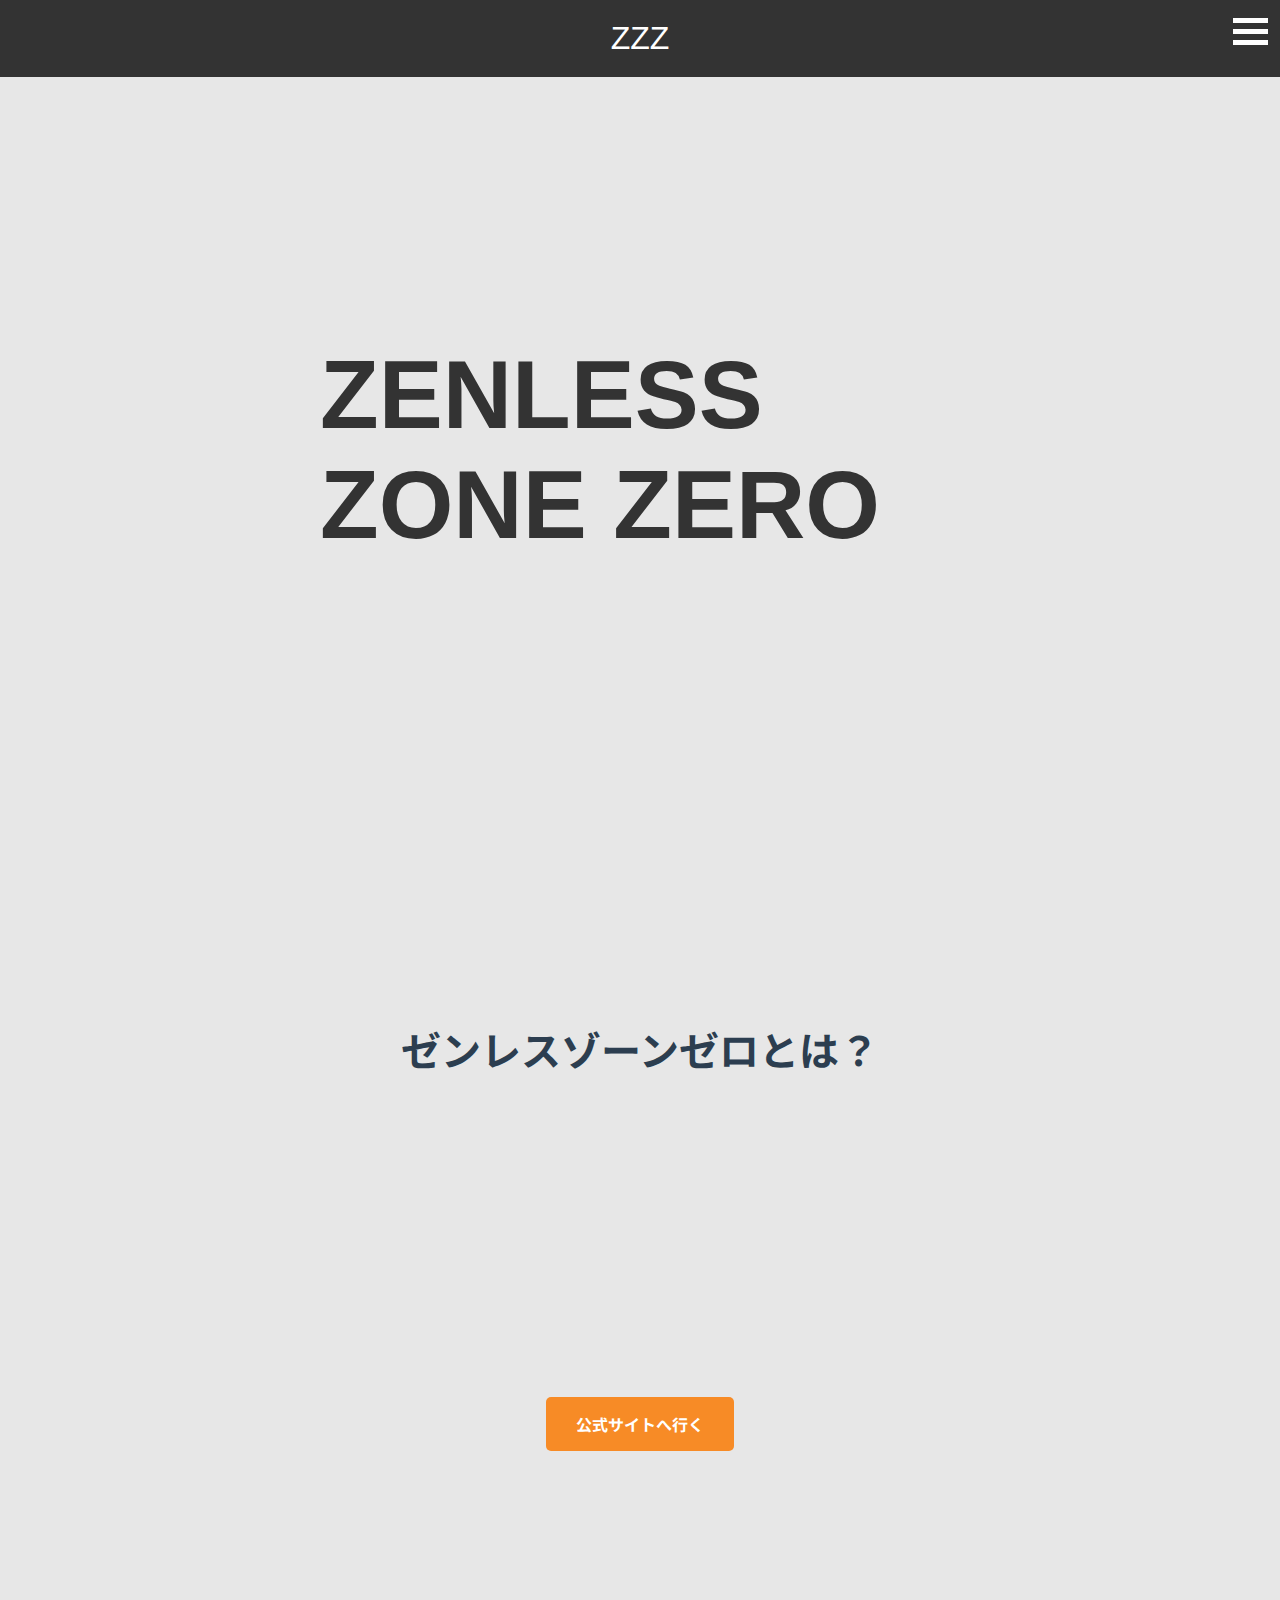
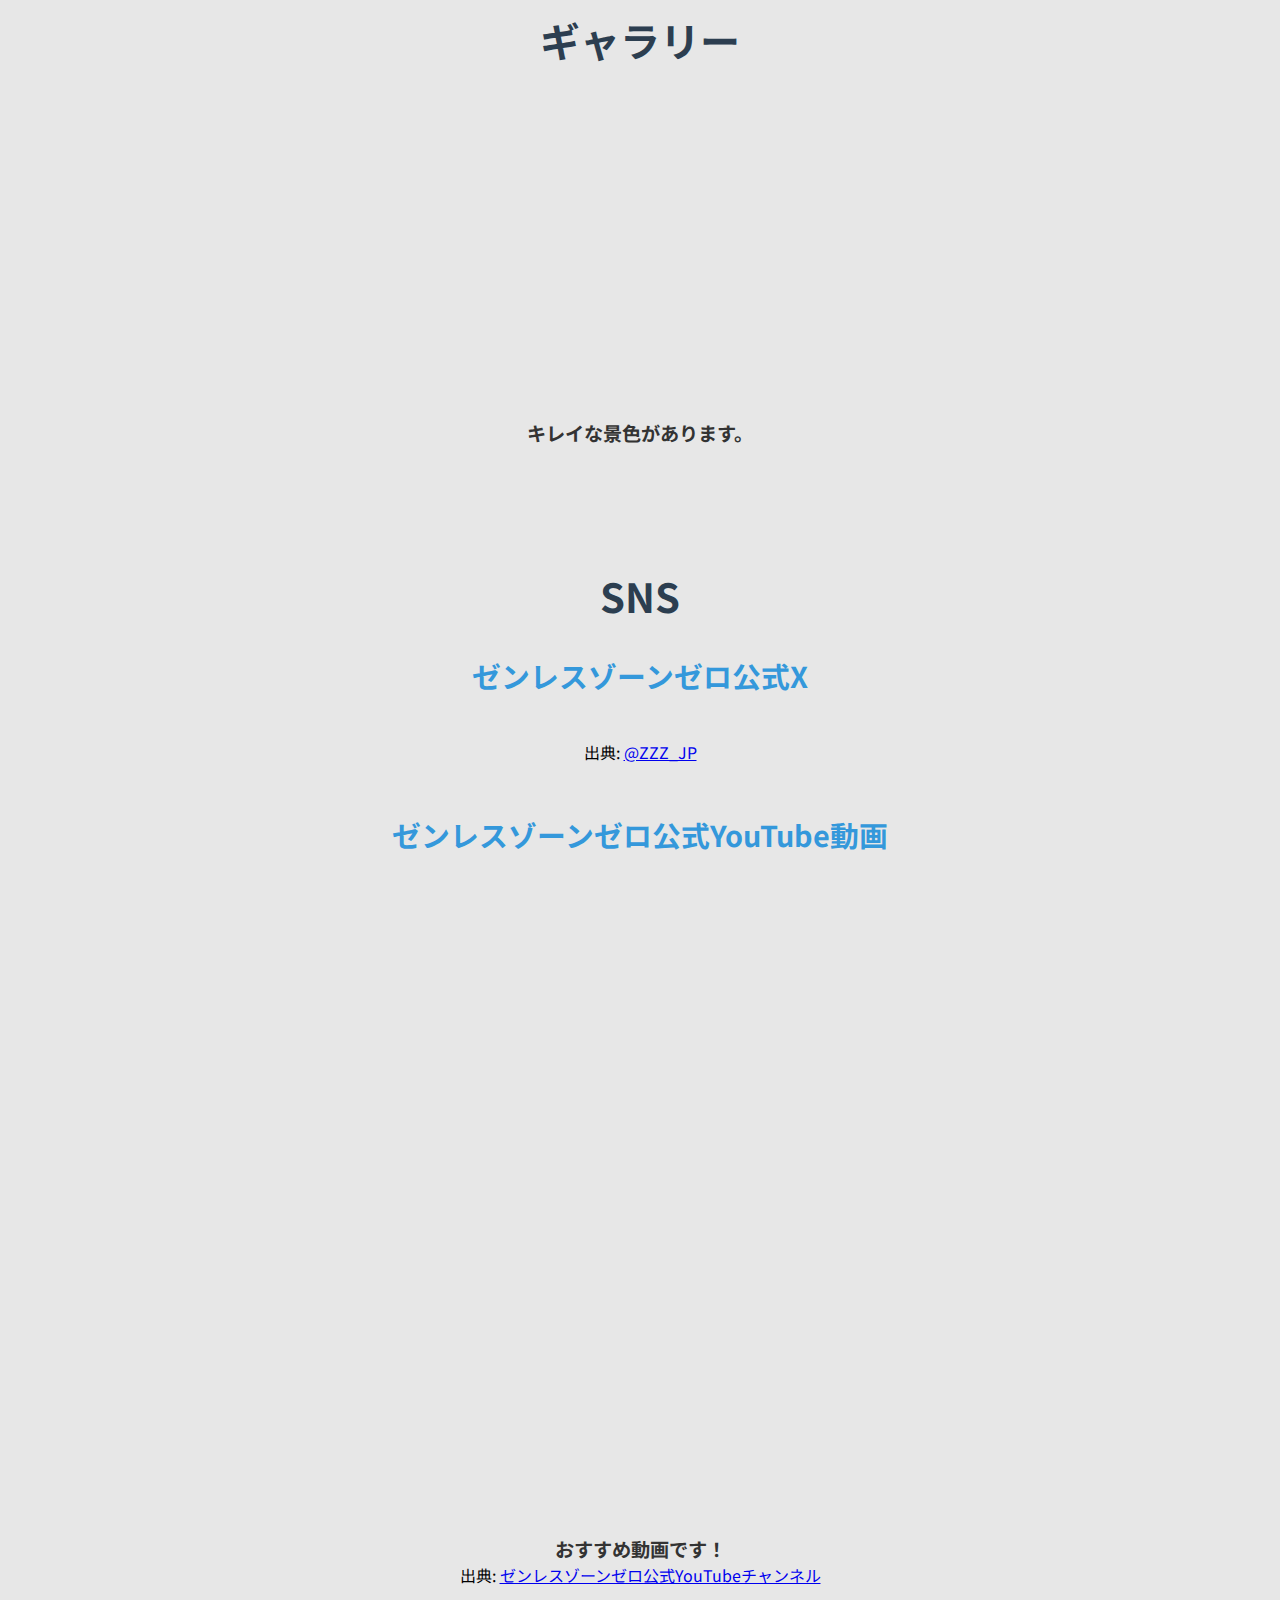
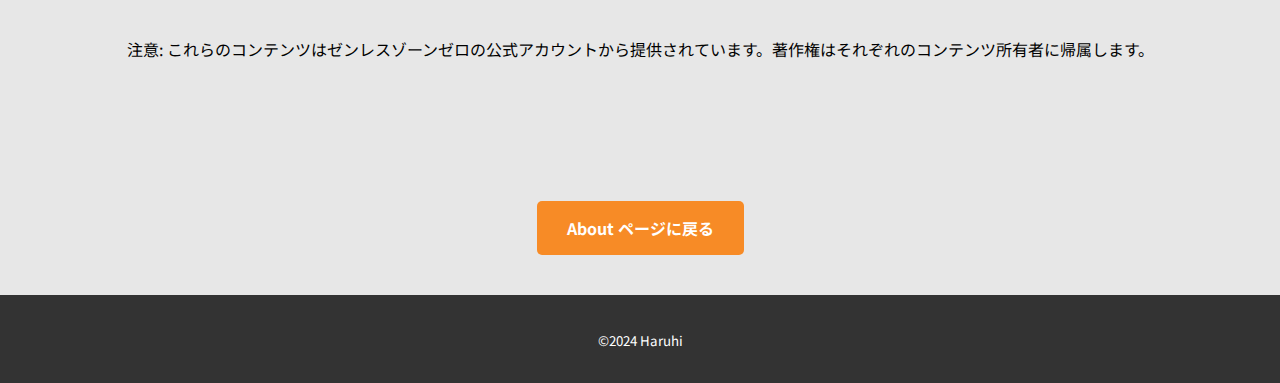
<file: zzz.html>
<!DOCTYPE html>
<html lang="ja">
<head>
    <meta charset="UTF-8">
    <meta name="viewport" content="width=device-width, initial-scale=1.0">
    <title>ゼンレスゾーンゼロ - ゲーム紹介</title>
    <link rel="stylesheet" href="style.css">
</head>
<body>
    <div class="cover-home">
        <div class="background-image"></div>
        <div class="header">
            <nav class="navbar">
              <h2 class="logo">ZZZ</h2>
              <div class="menu-icon" onclick="toggleMenu()">
                <div class="bar1"></div>
                <div class="bar2"></div>
                <div class="bar3"></div>
              </div>
            <ul class="menu">
                <li><a href="#game-info">ゲーム紹介</a></li>
                <li><a href="#gallery">ギャラリー</a></li>
                <li><a href="#social-media">SNS</a></li>
                <li><a href="about.html">aboutに戻る</a></li>
            </ul>
            </nav>
            <h2 class="page-title">ZENLESS ZONE ZERO</h2>
        </div>
    </div>
    <main>
        <section id="game-info" class="section">
            <h2 class="section-title">ゼンレスゾーンゼロとは？</h2>
            <div class="box">
                <p>現代文明が崩壊した後の世界を冒険しながら、危険が待ち受ける「ホロウ」を調査し、人類文明にとっての最後の希望の裏に隠された秘密を解き明かしていく。 HoYoverseが手掛ける最新都市ファンタジーアクションRPG</p>
            </div>
        </section>

        <div class="go-to-official">
            <a href="https://zenless.hoyoverse.com/ja-jp/main" class="official-button">公式サイトへ行く</a>
        </div>
    
    
        <section id="gallery" class="section">
            <h2 class="section-title">ギャラリー</h2>
            <div class="gallery">
                <img src="img/20240804112731.jpg" alt="ゼンゼロスクリーンショット1">
                <img src="img/20240804111853.jpg" alt="ゼンゼロスクリーンショット2">
                <img src="img/20240804111949.jpg" alt="ゼンゼロスクリーンショット3">
            </div>
            <p class="description">キレイな景色があります。</p>
        </section>
    
        <section id="social-media" class="section">
            <h2 class="section-title">SNS</h2>
            
            <div class="twitter-embed">
                <h3>ゼンレスゾーンゼロ公式X</h3>
                <a class="twitter-timeline"  data-height="600" href="https://twitter.com/ZZZ_JP?ref_src=twsrc%5Etfw">Tweets by ZZZ_JP</a> <script async src="https://platform.twitter.com/widgets.js" charset="utf-8"></script>
                <p class="source-info">出典: <a href="https://x.com/ZZZ_JP" target="_blank">@ZZZ_JP</a></p>
            </div>
            
            <div class="youtube-embed">
                <h3>ゼンレスゾーンゼロ公式YouTube動画</h3>
                <iframe width="480" height="315" src="https://www.youtube.com/embed/aDjLXFAgsmA?si=oCYz4OjP05NMSeAf" title="YouTube video player" frameborder="0" allow="accelerometer; autoplay; clipboard-write; encrypted-media; gyroscope; picture-in-picture; web-share" referrerpolicy="strict-origin-when-cross-origin" allowfullscreen></iframe>
                <iframe width="480" height="315" src="https://www.youtube.com/embed/WTOr4DUdEy0?si=q1L0q9_e_3gEQJFA" title="YouTube video player" frameborder="0" allow="accelerometer; autoplay; clipboard-write; encrypted-media; gyroscope; picture-in-picture; web-share" referrerpolicy="strict-origin-when-cross-origin" allowfullscreen></iframe>
                <iframe width="480" height="315" src="https://www.youtube.com/embed/0hRsW7TOaZ0?si=VzL1KZd1Sc5FrsOX" title="YouTube video player" frameborder="0" allow="accelerometer; autoplay; clipboard-write; encrypted-media; gyroscope; picture-in-picture; web-share" referrerpolicy="strict-origin-when-cross-origin" allowfullscreen></iframe>
                <p class="description">おすすめ動画です！</p>
                <p class="source-info">出典: <a href="https://www.youtube.com/@ZZZ_JP/featured" target="_blank">ゼンレスゾーンゼロ公式YouTubeチャンネル</a></p>
            </div>
            
            <p class="disclaimer">注意: これらのコンテンツはゼンレスゾーンゼロの公式アカウントから提供されています。著作権はそれぞれのコンテンツ所有者に帰属します。</p>
        </section>
    </main>
    
   

  

    <div class="back-to-about">
        <a href="about.html" class="back-button">About ページに戻る</a>
    </div>


    <div class="copyright">
        <small>&copy;2024 Haruhi</small>
    </div>

    <script async src="https://platform.twitter.com/widgets.js" charset="utf-8"></script>
    <script src="js/scripts.js"></script>
</body>
</html>
</file>
<file: style.css>
@import url('https://fonts.googleapis.com/css2?family=Noto+Sans+JP:wght@100;400;700&display=swap');
* {
    margin: 0;
    padding: 0;
    box-sizing: border-box;
    font-family: 'Noto Sans JP', sans-serif;
}
body {
    background-color: #e7e7e7;
}

/*ヘッダー*/
.header {
    width: 100%;
    height: 100vh;
}

/* ナビゲーションの基本スタイル */
nav {
    width: 100%;
    padding: 20px 0;
    text-align: center;
    position: fixed;
    top: 0;
    left: 0;
    background: #333333;
    z-index: 1000;
}

/*ロゴ*/
.logo {
    width: 150px;
    margin: 0 auto;
    cursor: pointer;
    font-size: 2rem;
    font-weight: 450;
    color: white;
    font-family: "Impact", sans-serif;
}

/* メニューアイコンのスタイル */
.menu-icon {
    display: block;
    cursor: pointer;
    position: fixed; /* 固定位置に変更 */
    top: 12px;
    right: 12px;
    z-index: 1001; /* メニューより上に表示 */
}

.menu-icon div {
    width: 35px;
    height: 5px;
    background-color: white;
    margin: 6px 0;
    transition: 0.4s;
}

/* メニューのスタイル */
.menu {
    background: rgba(51, 51, 51, 0.9);
    position: fixed;
    top: 0;
    right: -100%;
    height: 100%;
    width: 100%;
    padding-top: 60px;
    transition: right 0.3s ease;
    display: flex;
    flex-direction: column;
    align-items: center;
}

.menu.open {
    right: 0;
}

nav ul {
    list-style: none;
    padding: 0;
    margin: 0;
    text-align: center;
}

nav ul li {
    margin: 20px 0;
}

nav ul li a {
    text-decoration: none;
    color: white;
    font-size: 1.2rem;
    display: block;
    padding: 10px 20px;
}


.cover-home {
    width: 100%;
    height: 100vh;
    position: relative;
    overflow: hidden;
}

/*背景画像*/
.background-image {
    position: absolute;
    top: 0;
    left: 0;
    width: 100%;
    height: 100%;
    background-color: rgba(255, 255, 255, 0.3);
    background-blend-mode: lighten;
    background-position: center;
    background-size: cover;
    transition: opacity 2s ease-in-out; /* フェードイン・フェードアウトを2秒に設定 */
    opacity: 1;
    z-index: -1; /* 背景画像を他のコンテンツの背後に */
}

.background-image.fade {
    opacity: 0; /* フェードアウト状態 */
}

/*ページタイトル*/
.page-title {
    font-size: 6rem;
    font-family: "Impact", sans-serif;
    font-weight: bold;
    color: #333333;
    position: absolute;
    top: 50%;
    left: 50%;
    transform: translate(-50%, -50%);
}

/*フッター*/
.copyright {
    background-color: #333333;
    text-align: center;
    padding: 2rem;
    color: #fff;
    width: 100%;
    bottom: 0;
    margin-top: auto;
    
}


.top {
    display: flex;
    flex-direction: column;
    align-items: center;
    padding: 50px 0;
    gap: 100px;
}

/*ボックス*/
.box {
    width: 80%;
    max-width: 500px;
    padding: 30px;
    background: #333333;
    color: #fff;
    text-align: center;
    border-radius: 10px;
    box-shadow: 0 4px 8px rgba(0, 0, 0, 0.2);
    opacity: 0;
    transform: translateY(20px);
    transition: opacity 0.6s ease-out, transform 0.6s ease-out;
}
.box.show {
    opacity: 1;
    transform: translateY(0);
}

/*ここからボダン*/
.image-buttons {
    display: flex;
    gap: 20px;
    flex-wrap: wrap; /* 画像ボタンを横並びにする */
}
 
@keyframes fadeIn {
    from {
        opacity: 0;
        transform: translateY(20px);
    }
    to {
        opacity: 1;
        transform: translateY(0);
    }
}

.button {
    opacity: 0;
    transform: translateY(20px);
    transition: opacity 0.6s ease-out, transform 0.6s ease-out;
}

.button.show {
    opacity: 1;
    transform: translateY(0);
}
 
.button a img {
    display: block;
    width: 100%;
    height: 268px;
    border: none;
    transition: transform 0.3s ease;
}
 
.button a img:hover {
    transform: scale(1.05);
}
 
.button p {
    margin-top: 10px;
    font-size: 30px;
    color: #333;
    font-family: "Impact", sans-serif;
    text-align: center;
}


html {
    scroll-padding-top: 100px; /* この値は、固定ヘッダーの高さに応じて調整してください */
}

.section {
    margin-top: 100px;  /* セクション全体の上部に余白を追加 */
    margin-bottom: 100px;
    scroll-margin-top: 100px;
}

.section-title {
    text-align: center;
    color: #2c3e50;
    font-size: 2.5em;
    margin-top: 0;  /* 上の余白をリセット */
    margin-bottom: 30px;  /* 下の余白を維持 */
    padding-top: 20px;  /* タイトル自体の上に内部余白を追加 */
}

/*ゲーム紹介ページ*/
.gallery {
    display: grid;
    grid-template-columns: repeat(auto-fit, minmax(300px, 1fr));
    gap: 30px;
}

.gallery img {
    width: 100%;
    height: 300px;
    object-fit: cover;
    border-radius: 10px;
    transition: transform 0.3s ease;
    box-shadow: 0 4px 8px rgba(0, 0, 0, 0.1);
    opacity: 0;
    transform: translateY(20px);
    transition: opacity 0.6s ease-out, transform 0.6s ease-out;
}

.gallery img.show {
    opacity: 1;
    transform: translateY(0);
}

.description {
    text-align: center;
    font-size: 1.2em;
    font-weight: bold;
    margin-top: 20px;
    color: #333;
}

/* SNSセクション */
.twitter-embed, .youtube-embed {
    margin-bottom: 50px;
    text-align: center; /* コンテナを中央寄せ */
}

.twitter-embed h3, .youtube-embed h3 {
    color: #3498db;
    margin-bottom: 20px;
    font-size: 1.8em;
}

.twitter-timeline {
    width: 100% !important;
    max-width: 800px !important; /* 最大幅を設定 */
    height: 700px !important;
    opacity: 0;
    transform: translateY(20px);
    transition: opacity 0.6s ease-out, transform 0.6s ease-out;
    margin: 0 auto !important; /* タイムラインを中央寄せ */
}

.twitter-embed.show .twitter-timeline {
    opacity: 1;
    transform: translateY(0);
}

.youtube-videos {
	display: flex;
	justify-content: space-between;
	flex-wrap: wrap;
}

.youtube-videos > * {
	margin: 15px; /* 15px のマージンを設定して、上下左右に30pxのギャップを確保 */
}


.youtube-video {
    flex: 1;
    min-width: 400px;
}

.youtube-video iframe {
    width: 100%;
    height: 300px;
    border-radius: 10px;
    box-shadow: 0 4px 8px rgba(0,0,0,0.1);
    /* アニメーションスタイルを削除 */
}

/* アニメーションスタイル */
.fade-in-up {
    opacity: 0;
    transform: translateY(20px);
    transition: opacity 0.6s ease-out, transform 0.6s ease-out;
}

.fade-in-up.show {
    opacity: 1;
    transform: translateY(0);
}

/* 「About ページに戻る」ボタンのスタイル */
.back-to-about {
    text-align: center;
    padding: 40px 0;
}

.back-button,.link-button  {
    display: inline-block;
    padding: 15px 30px;
    background-color: #f78b26;  /* 既存のボタン色に合わせて */
    color: #ffffff;
    text-decoration: none;
    border-radius: 5px;
    font-weight: bold;
    transition: 0.3s;
}

.back-button:hover,.link-button:hover {
    background-color: #8D7B68;
}

/* 「公式サイトへ行く」ボタンのスタイル */
.go-to-official {
    text-align: center;
    padding: 40px 0;
}

.official-button, .link-button {
    display: inline-block;
    padding: 15px 30px;
    background-color: #f78b26;  /* 既存のボタン色に合わせて */
    color: #ffffff;
    text-decoration: none;
    border-radius: 5px;
    font-weight: bold;
    transition: 0.3s;
}

.official-button:hover, .link-button:hover {
    background-color: #8D7B68;
}


/*メディアクエリ*/
@media screen and (max-width: 1130px) and (min-width: 769px) {
    .image-buttons {
      display: flex;
      flex-wrap: wrap;
      justify-content: center;
      align-items: center;
    }
  
    .button {
      width: 45%; /* 少し余裕を持たせるために45%に設定 */
      max-width: 300px; /* 必要に応じて調整 */
      margin: 10px;
    }
  }


@media (max-width: 992px) {
    .gallery {
        grid-template-columns: repeat(auto-fit, minmax(250px, 1fr));
    }
    
    .youtube-video {
        min-width: 300px;
    }

}


@media (max-width: 768px) {

    .box {
        width: 90%;
        margin: 20px 0;
    }
    /*ここからボタン*/
    .image-buttons {
        flex-direction: column; /* 縦並びにする */
        align-items: center;
    }
 
    .button {
        width: 90%; /* モバイル版でボタンを大きくする */
    }
 
    .button a img {
        width: 100%; /* 画像の幅を親要素に合わせる */
        height: auto; /* 高さを自動調整 */
    }
 
    .button p{
        font-size: 50px;
    }


    .section-title {
        font-size: 20px;
    }

    .gallery {
        grid-template-columns: 1fr;
    }

    .twitter-embed,
    .youtube-embed {
        margin-bottom: 20px;
    }

    iframe {
        width: 100%;
        height: auto;
    }
    .official-button,
    .back-button {
        max-width: 100%; /* 追加: 画面幅が狭いときに最大幅を解除 */
        padding: 15px;
    }
    
    .copyright {
        padding: 1.5rem;
        font-size: 14px;
    }
    .twitter-timeline {
        width: 100% !important;
        max-width: 500px !important; /* 最大幅を設定 */
        height: 700px !important;
   
    }
    
  
    .youtube-embed {
        flex-direction: column;
        align-items: center;
    }

    .youtube-embed iframe {
        width: 300px;
        height: 300px;
        max-width: 100%;
        aspect-ratio: 1 / 1; /* 動画を正方形にします */
    }

}

 


@media (max-width: 480px) {


    /*ここからボタン*/
    .button p{
        font-size: 50px;
    }
    .section-title {
        font-size: 18px;
    }

    .gallery img {
        border-radius: 4px;
    }

    .twitter-embed,
    .youtube-embed {
        margin-bottom: 15px;
    }
    .official-button,
    .back-button {
        max-width: 100%; /* 追加: 画面幅が狭いときに最大幅を解除 */
        padding: 10px;
    }
    .copyright {
        padding: 1rem;
        font-size: 12px;
    }

}


/* contact*/
section {
    text-align: center;
}
.container {
    text-align: center;
}
.box {
    max-width: 800px;
    margin: 2% auto;
    background: #333333;
    padding: 3% 5%;
    border-radius: 10px;
}
.form-col {
    margin-bottom: 4%;
}
.form-col label {
    display: block;
    color: #fff;
    font-weight: bold;
    margin-bottom: 5px;
}
.form-col input,
.form-col textarea {
    width: 100%;
    border-radius: 5px;
    border: solid 1px #999999;
}
.form-col input {
    width: 50%;
}
.form-btn {
    text-align: center;
}
button {
    background-color: #f78b26;
    color: #ffffff;
    width: 250px;
    margin: 0 auto;
    padding: 15px 30px;
    border-radius: 5px;
    font-weight: bold;
    transition: 0.3s;
}
button:hover {
    background-color: #8D7B68;
}
</file>
